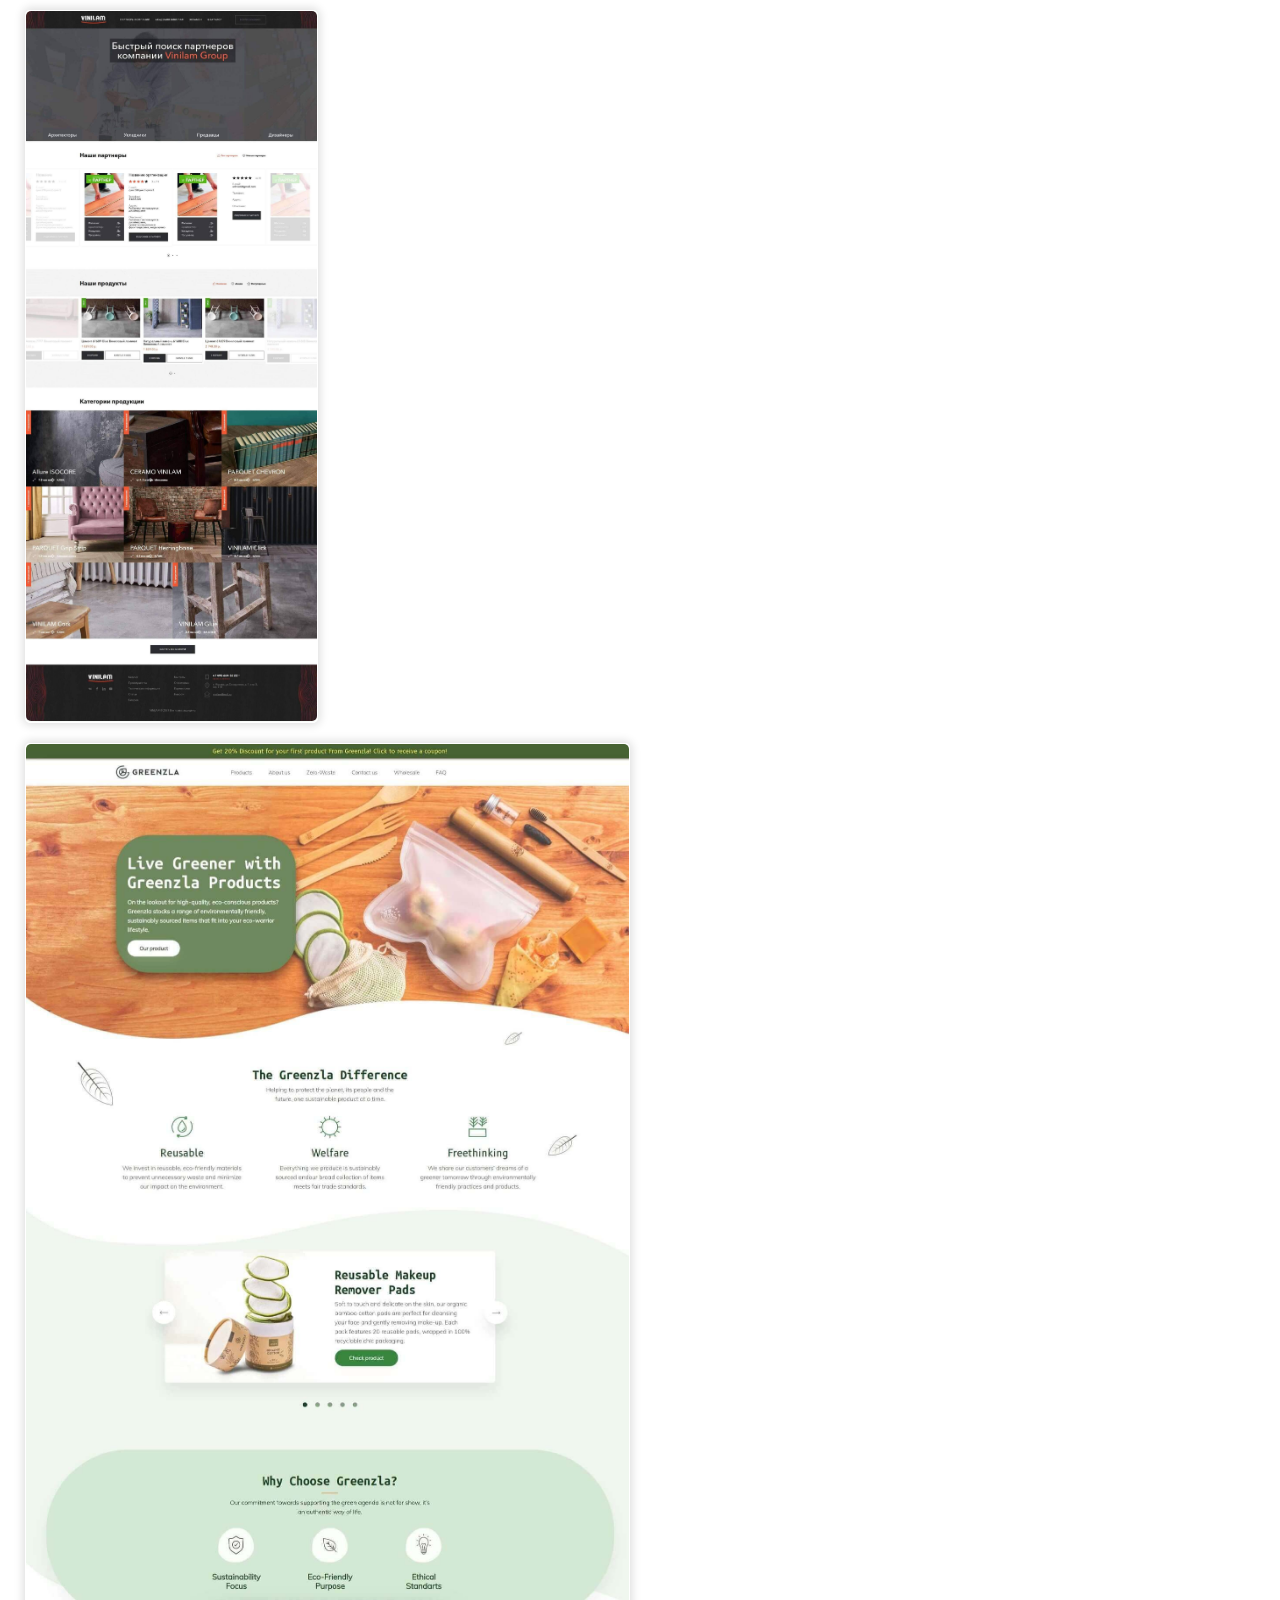
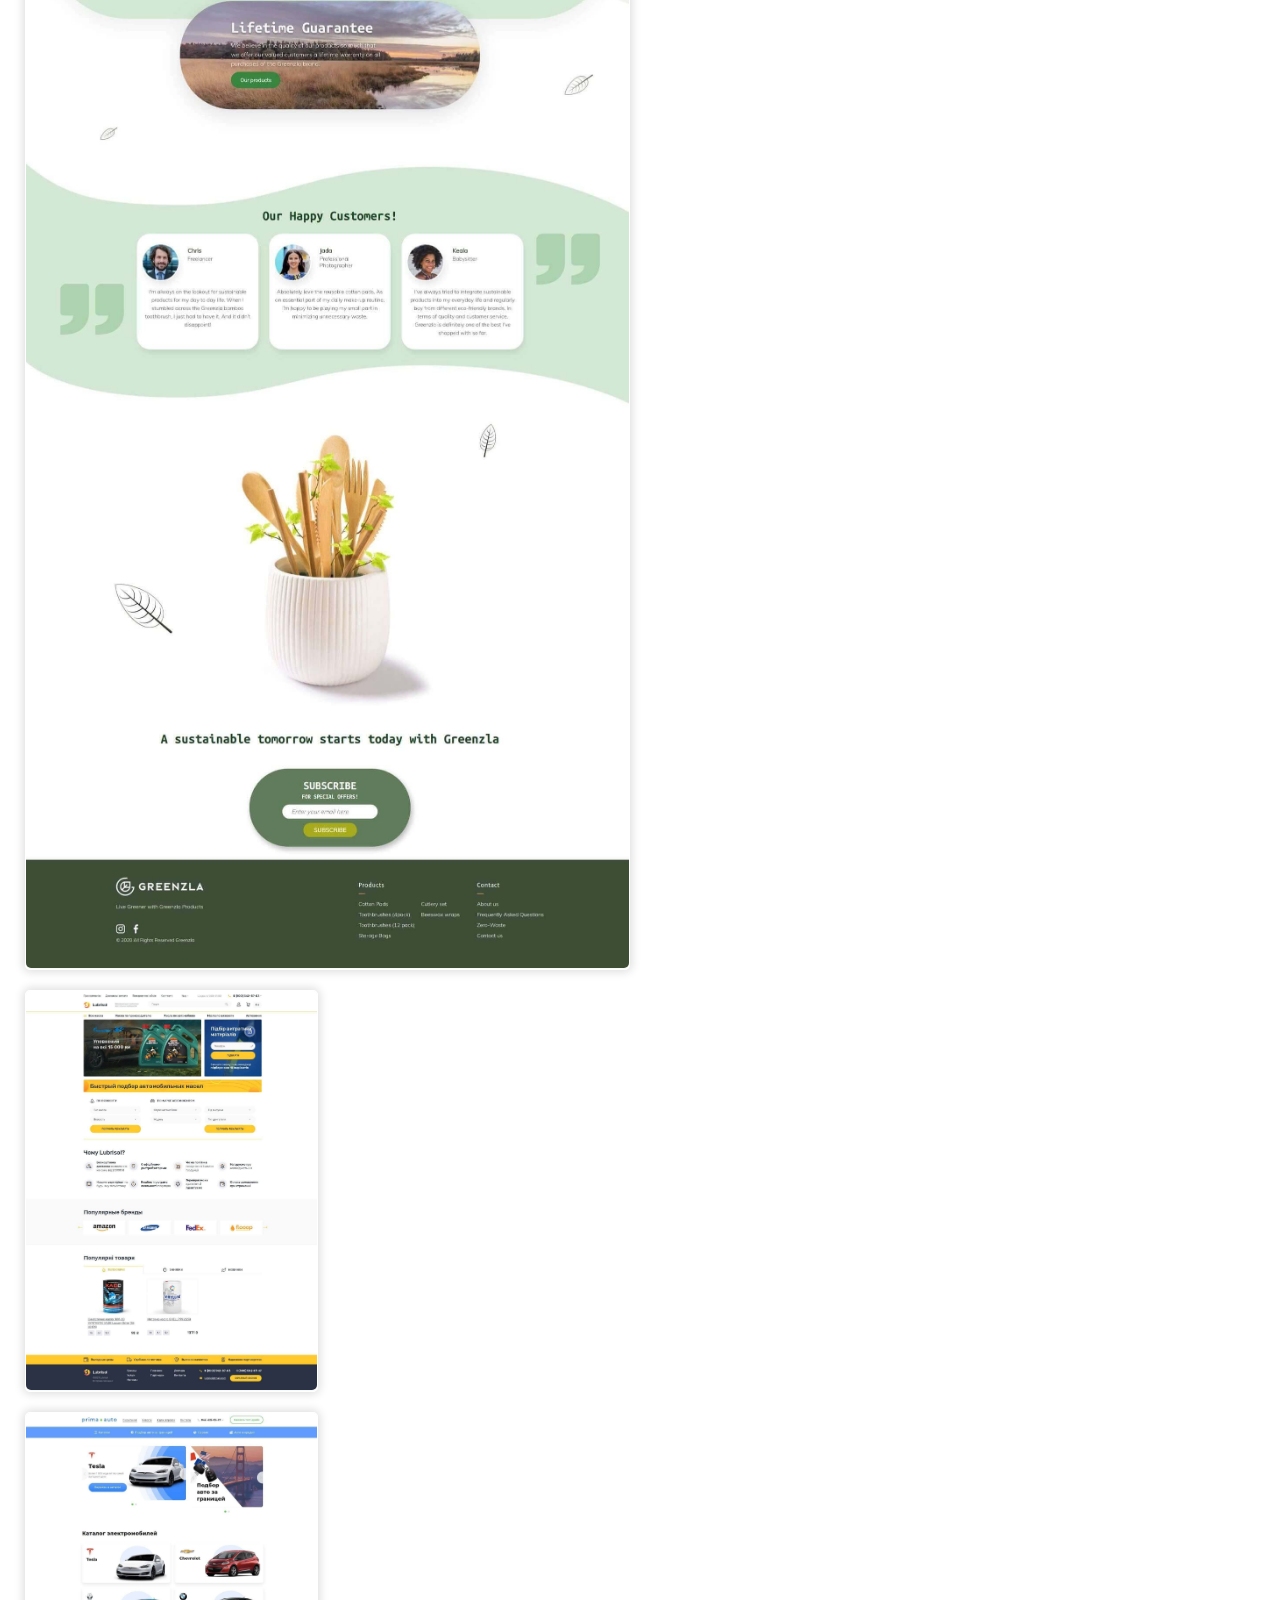
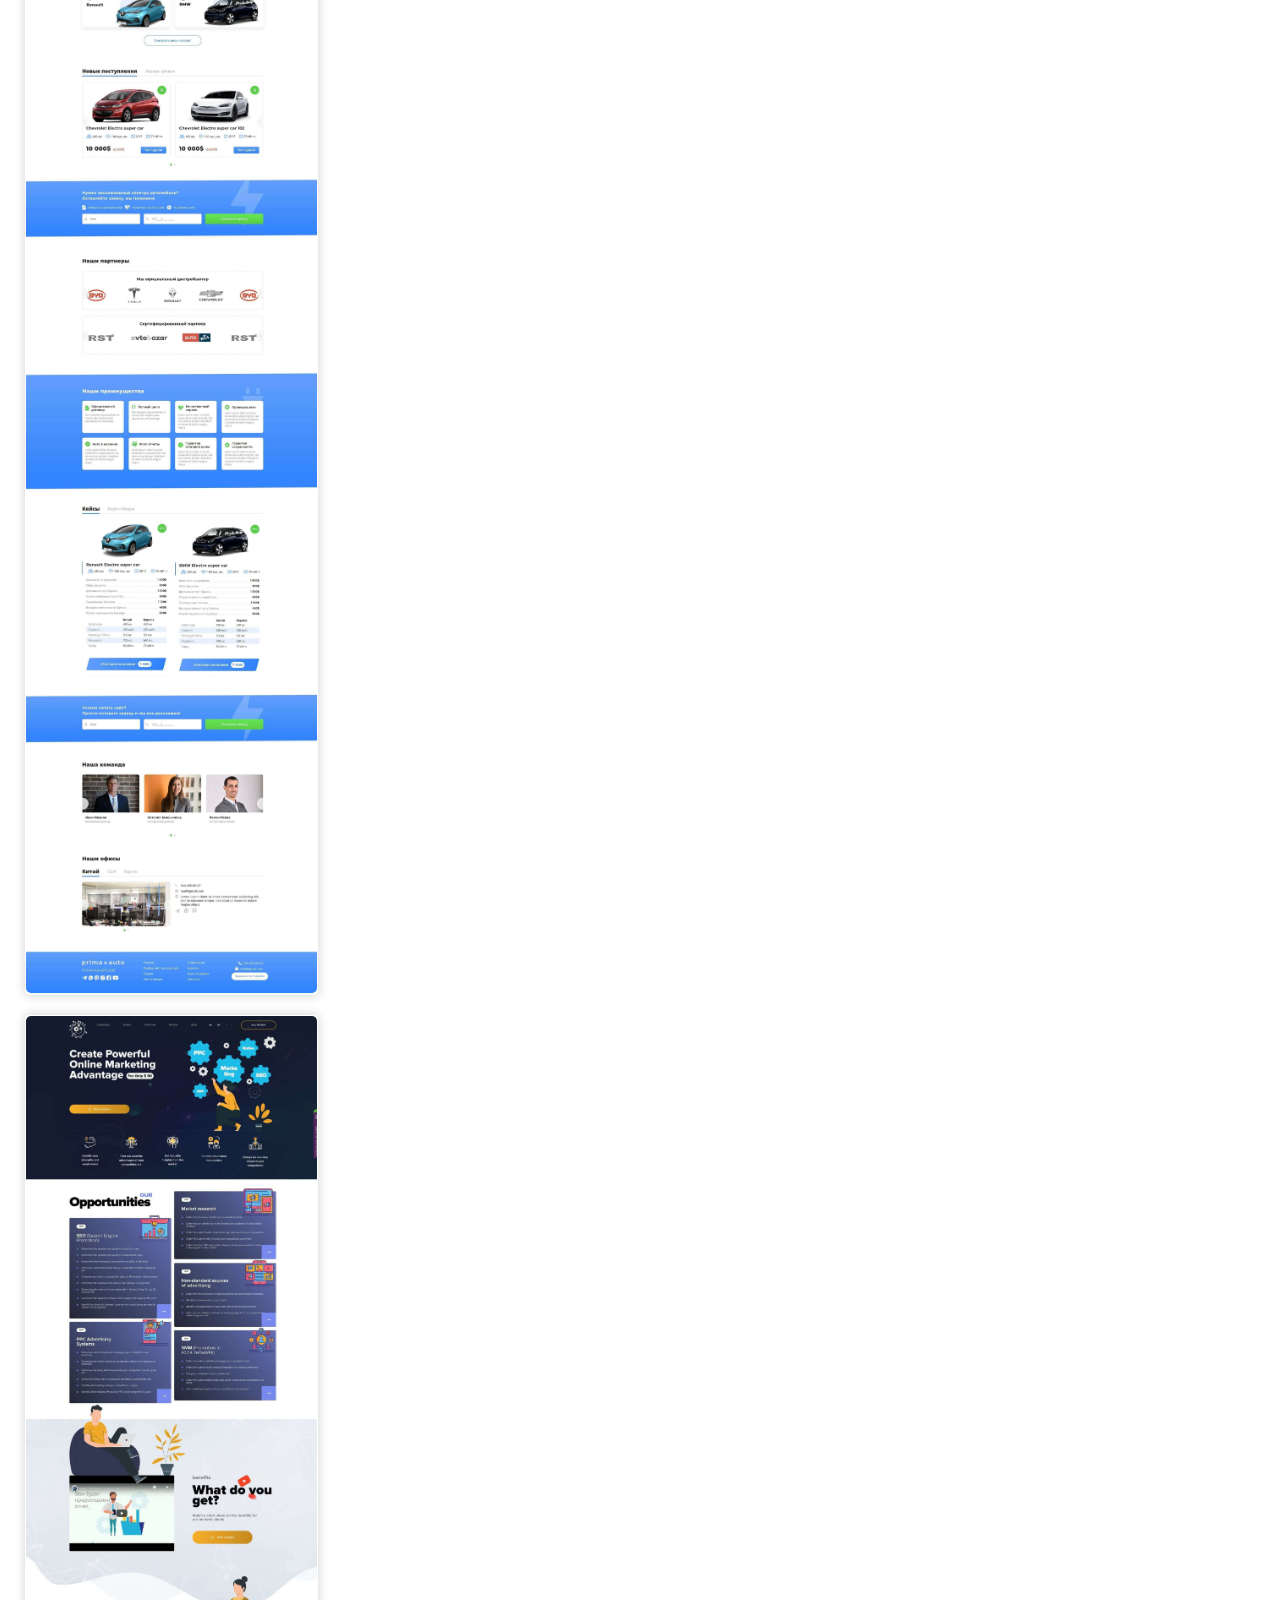
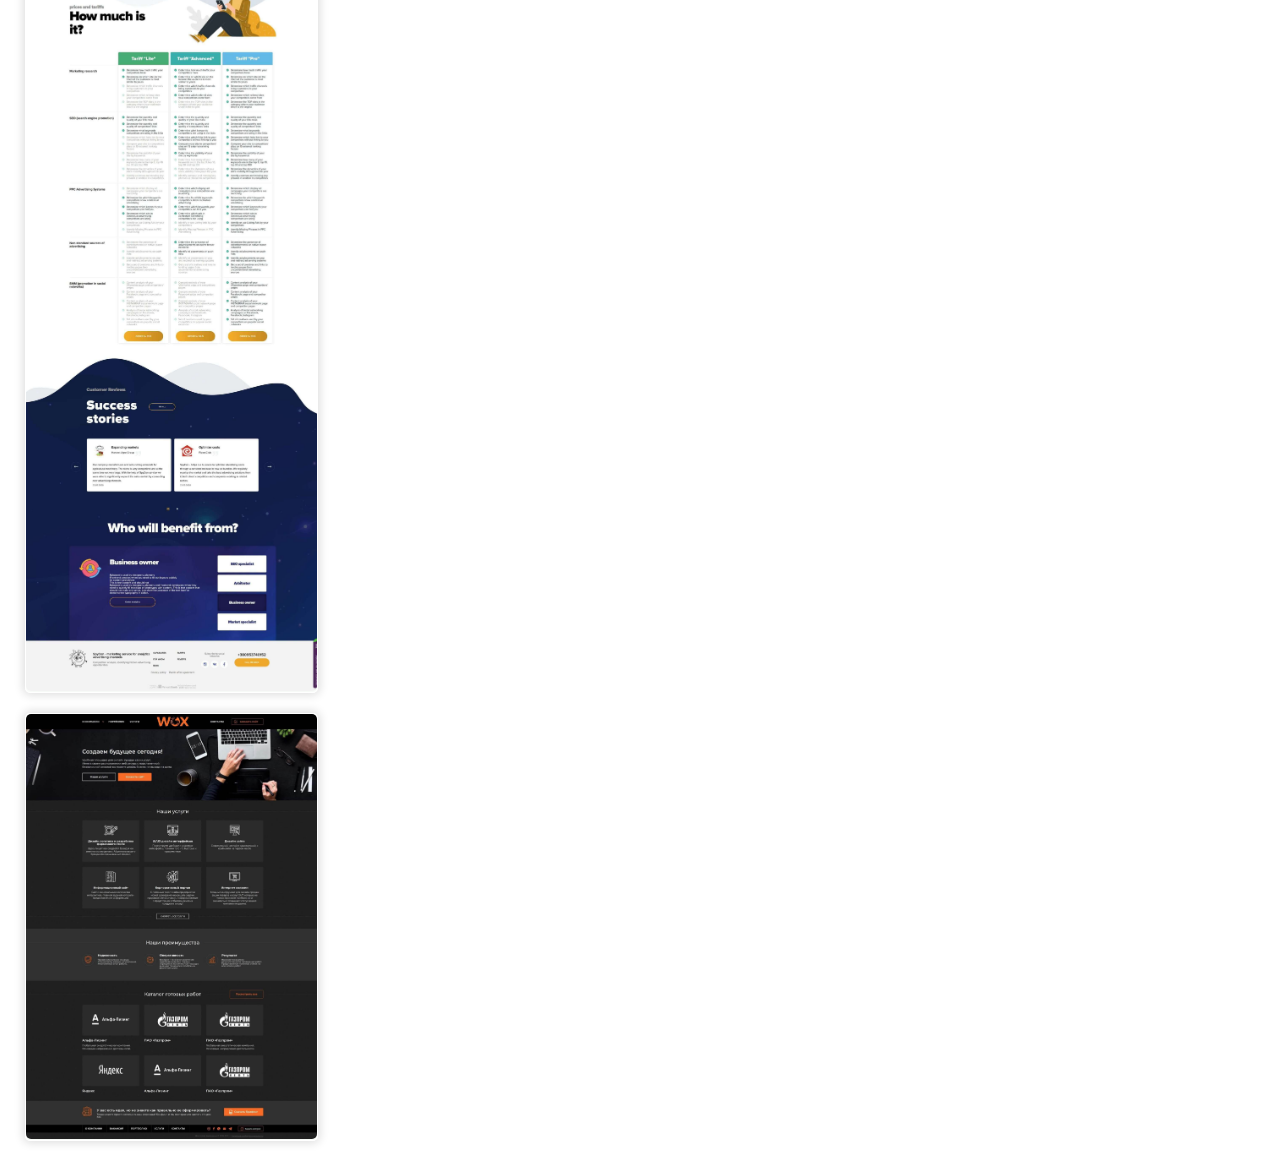
<file: index.html>
<!doctype html>
<html lang="en">
<head>
    <meta charset="UTF-8">
    <meta name="viewport"
          content="width=device-width, user-scalable=no, initial-scale=1.0, maximum-scale=1.0, minimum-scale=1.0">
    <meta http-equiv="X-UA-Compatible" content="ie=edge">
    <title>Comming Soon</title>
    <link rel="preconnect" href="https://fonts.gstatic.com">
    <link href="https://fonts.googleapis.com/css2?family=Ubuntu:wght@300;400;500;700&display=swap" rel="stylesheet">
    <script src="./js/masonry.pkgd.min.js"></script>
    <link rel="stylesheet" href="./css/style.css">
</head>
<body>
    <div class="wrapper">
        <div class="container">
        <div class="grid">
            <div class="grid-item">
                <div class="grid_inner">
                    <img src="./img/works/academy-vinilam.jpg" alt="">
                    <div class="grid_inner__text">
                        <h2>Сайт поиска дистрибьюторов</h2>
                        <p>Сайт создан по индивидуальному дизайну на CMS WordPress. Для пользователей и дистрибьюторов предусмотрена возможность регистрации и указания информации о компании. Получение дополнительной информации для продаж и экзамен на знание информации о продукте.</p>
<!--                        <a href="#" target="_blank">Перейти</a>-->
                    </div>
                </div>
            </div>
            <div class="grid-item grid-item--width2">
                <div class="grid_inner">
                    <img src="./img/works/greenzla.jpg" alt="">
                    <div class="grid_inner__text">
                        <h2>Сайт каталог на CMS WordPress</h2>
                        <p>Сайт каталог с индивидуальным дизайном, и возможностью добавлять товары.</p>
                        <a href="https://greenzla.com" target="_blank">Перейти</a>
                    </div>
                </div>
            </div>
            <div class="grid-item">
                <div class="grid_inner">
                    <img src="./img/works/lubrizol.jpg" alt="">
                    <div class="grid_inner__text">
                        <h2>Интернет магазин на CMS OpenCart</h2>
                        <p>Сайт создан по индивидуальному дизайну с возможностью фильтрации и поиска товаров.</p>
                        <a href="https://lubrisol.com.ua" target="_blank">Перейти</a>
                    </div>
                </div>
            </div>
            <div class="grid-item">
                <div class="grid_inner">
                    <img src="./img/works/primaavto.jpg" alt="">
                    <div class="grid_inner__text">
                        <h2>Сайт каталог на CMS WordPress</h2>
<!--                        <p>Сюда мы напишем текст описания, а пока будет Lorem ipsum dolor sit amet, consectetur adipisicing elit. Animi, excepturi expedita, laboriosam nisi pariatur quis quod rem rerum sed tenetur unde vel! Ad blanditiis dolor doloribus expedita nulla officia voluptatem.</p>-->
                        <a href="https://prima-auto.biz/" target="_blank">Перейти</a>
                    </div>
                </div>
            </div>
            <div class="grid-item">
                <div class="grid_inner">
                    <img src="./img/works/spycon.jpg" alt="">
                    <div class="grid_inner__text">
                        <h2>Сайт каталог на CMS WordPress</h2>
                        <p>Магазин маркетинговых услуг с интерацией оплаты</p>
                        <a href="https://spycon.net" target="_blank">Перейти</a>
                    </div>
                </div>
            </div>
<!--            <div class="grid-item">-->
<!--                <div class="grid_inner">-->
<!--                    <img src="./img/works/Vinilam.jpg" alt="">-->
<!--                    <div class="grid_inner__text">-->
<!--                        <h2>Тут надо придумать текст заголовока</h2>-->
<!--                        <p>Сюда мы напишем текст описания, а пока будет Lorem ipsum dolor sit amet, consectetur adipisicing elit. Animi, excepturi expedita, laboriosam nisi pariatur quis quod rem rerum sed tenetur unde vel! Ad blanditiis dolor doloribus expedita nulla officia voluptatem.</p>-->
<!--                        <a href="#" target="_blank">Перейти</a>-->
<!--                    </div>-->
<!--                </div>-->
<!--            </div>-->
            <div class="grid-item">
                <div class="grid_inner">
                    <img src="./img/works/wox.jpg" alt="">
                    <div class="grid_inner__text">
                        <h2>Сайт каталог на CMS WordPress</h2>
                        <p>Сайт каталог услуг IT компании</p>
                        <a href="http://wox.testim-sites.ru" target="_blank">Перейти</a>
                    </div>
                </div>
            </div>
        </div>
        </div>
    </div>
    <script>
        setTimeout(function () {
            var elem = document.querySelector('.grid');
            var msnry = new Masonry( elem, {
                // options
                itemSelector: '.grid-item',
                columnWidth: 200
            });

            // element argument can be a selector string
            //   for an individual element
            var msnry = new Masonry( '.grid', {
                // options
            });
        }, 2000);
    </script>
</body>
</html>
</file>
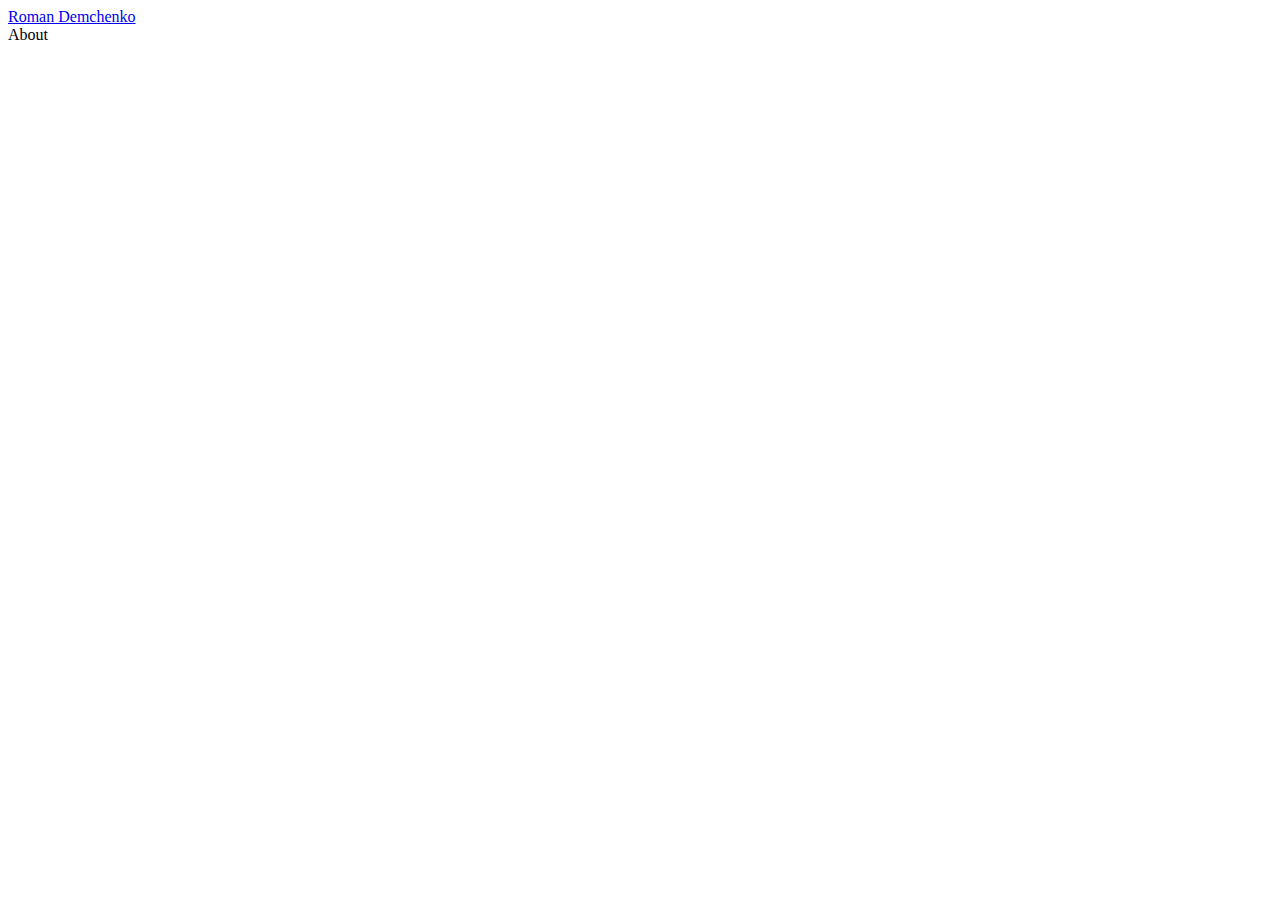
<file: page.html>
<!doctype html>
<html lang="en">
<head>
    <meta charset="UTF-8">
    <meta name="viewport"
          content="width=device-width, user-scalable=no, initial-scale=1.0, maximum-scale=1.0, minimum-scale=1.0">
    <meta http-equiv="X-UA-Compatible" content="ie=edge">
    <title>Roman Demchenko - Full Stack Developer</title>
</head>
<body>
    <div class="wrapper">
        <header>
            <div class="container">
                <div class="header">
                    <a href="/" class="header__logo">Roman Demchenko</a>
                    <div class="header__about">About</div>
                </div>
            </div>
        </header>
        <footer></footer>
    </div>
</body>
</html>
</file>
<file: css/style.css>
html, body, div, span, applet, object, iframe,
h1, h2, h3, h4, h5, h6, p, blockquote, pre,
a, abbr, acronym, address, big, cite, code,
del, dfn, em, img, ins, kbd, q, s, samp,
small, strike, strong, sub, sup, tt, var,
b, u, i, center,
dl, dt, dd, ol, ul, li,
fieldset, form, label, legend,
table, caption, tbody, tfoot, thead, tr, th, td,
article, aside, canvas, details, embed,
figure, figcaption, footer, header, hgroup,
menu, nav, output, ruby, section, summary,
time, mark, audio, video {
    margin: 0;
    padding: 0;
    border: 0;
    font-size: 100%;
    font-family: 'Ubuntu', sans-serif;
    vertical-align: baseline;
}
/* HTML5 display-role reset for older browsers */
article, aside, details, figcaption, figure,
footer, header, hgroup, menu, nav, section {
    display: block;
}
body {
    line-height: 1;
}
ol, ul {
    list-style: none;

}
blockquote, q {
    quotes: none;
}
blockquote:before, blockquote:after,
q:before, q:after {
    content: none;
}
table {
    border-collapse: collapse;
    border-spacing: 0;
}
*{
    box-sizing: border-box;
}
.container{
    padding: 0 15px;
}
.grid-item { width: 25%; }

.grid-item--width2 { width: 50%; }
.grid-item img {
    width: 100%;
}

.grid-item {
    padding: 10px;
}

.grid-item img {
    border-radius: 5px;
    box-shadow: 0 0 10px 1px rgba(211, 233, 211, .35);
}

.grid_inner{
    padding: 0;
    border: 1px solid #ffffff;
    border-radius: 5px;
    box-shadow: 0 0 10px 2px #dedede;
    width: 100%;
    overflow: hidden;
}

.grid_inner img {
    height: auto;
    object-fit: cover;
    object-position: center;
}

.grid_inner {
    position: relative;
}

.grid_inner__text {
    position: absolute;
    left: 0;
    top: 50px;
    background: transparent;
    width: 100%;
    height: 100%;
    display: flex;
    flex-direction: column;
    justify-content: center;
    align-items: center;
    padding: 0 15px;
    text-align: center;
    line-height: normal;
    opacity: 0;
    transition: 0.3s linear;
}

.grid_inner__text h2 {
    font-size: 30px;
    text-align: center;
    margin-bottom: 25px;
}

.grid_inner__text a {
    text-decoration: none;
    outline: none;
    display: inline-block;
    background-image: linear-gradient(
            45deg
            , #6ab1d7 0%, #33d9de 50%, #002878 100%);
    background-position: 100% 0;
    background-size: 200% 200%;
    color: white;
    border-radius: 30px;
    padding: 12px 40px;
    margin: 10px 20px;
    font-family: 'Montserrat', sans-serif;
    font-size: 24px;
    font-weight: 300;
    box-shadow: 0 16px 32px 0 rgba(0, 40, 120, .35);
    transition: .5s;
}

.grid_inner__text a:hover {
    box-shadow: 0 0 0 0 rgba(0, 40, 120, 0);
    background-position: 0 0;
}

.grid_inner:hover .grid_inner__text {
    top: 0;
    opacity: 1;
    transition: 0.3s linear;
}

.grid_inner:hover img {
    filter: blur(4px);
    transition: 0.3s linear;
    opacity: 0.5;
}

.grid_inner img {
    transition: 0.3s linear;
}

.grid_inner__text {
}
</file>
